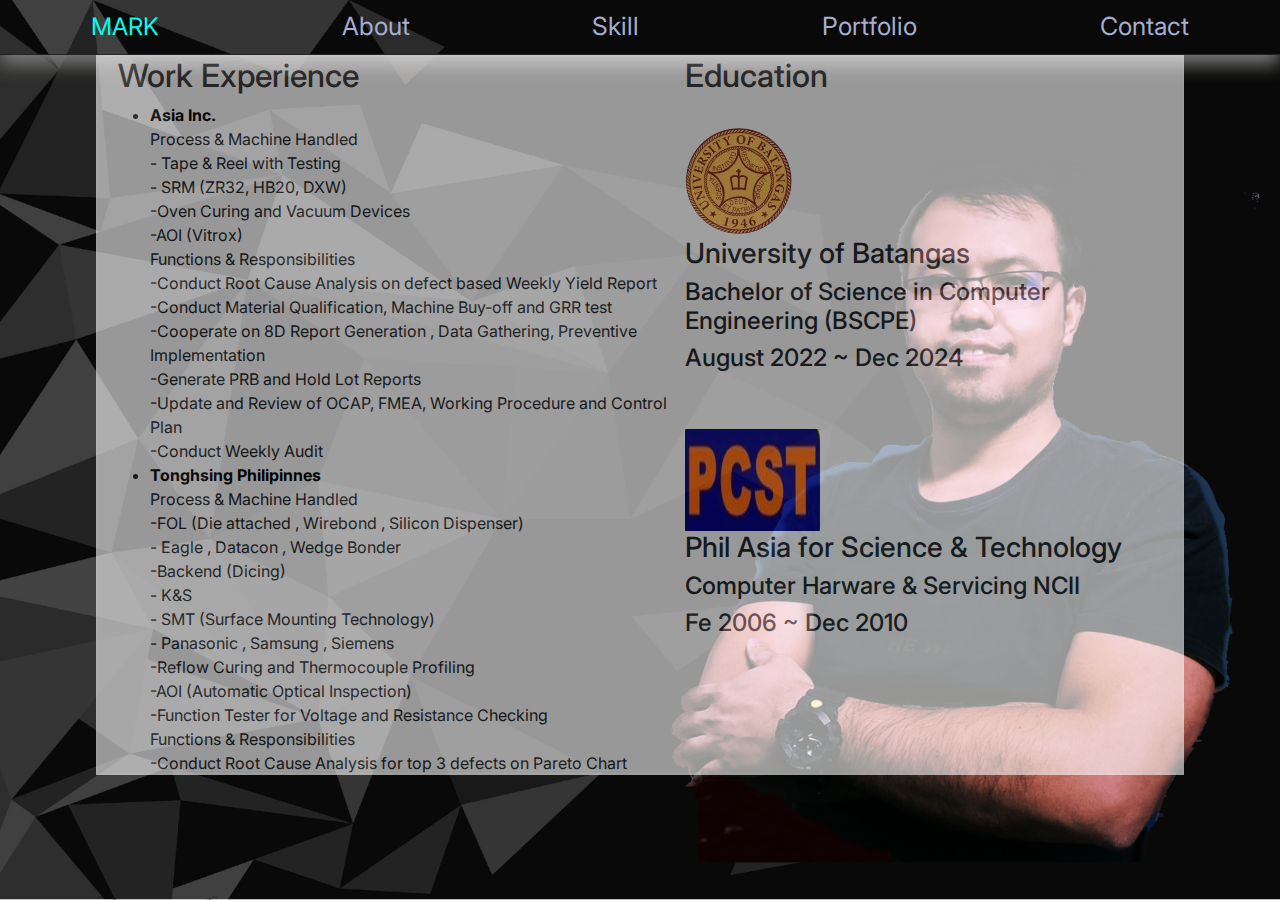
<file: about.html>
<!DOCTYPE html>
<html lang="en">
<head>
    <meta charset="UTF-8">
    <meta http-equiv="X-UA-Compatible" content="IE=edge">
    <meta name="viewport" content="width=device-width, initial-scale=1.0">
    <link rel="stylesheet" href="https://cdn.jsdelivr.net/npm/bootstrap@5.2.3/dist/css/bootstrap.min.css">
    <link rel="stylesheet" href="about.css">
    <title>Document</title>
</head>
<body>

    <Header>
        <div class="header">
            <div class="navbar">
                <a href="index.html" class="left"><span>MARK</span></a>
                <a href="about.html" class="right">About</a>
                <a href="skill.html" class="right">Skill</a>
                <a href="Portfolio.html" class="right">Portfolio</a>
                <a href="contact.html" class="right">Contact</a>
                <div class="line"></div>
              </div>
        </div>
        <div class="humburger">
            <span class="bar"></span>
            <span class="bar"></span>
            <span class="bar"></span>
        </div>
    </Header>

    <div class="about" style="opacity:0.6;">
        <div class="exp">
            <h2>Work Experience</h2>
            <ul>
                <li class="company"><span> Asia Inc.</span> <br>
                    Process & Machine Handled<br>
                    - Tape & Reel with Testing<br>
                     - SRM (ZR32, HB20, DXW)<br>
                    -Oven Curing and Vacuum Devices<br>
                    -AOI (Vitrox)<br>
                    
                    Functions & Responsibilities<br>
                    -Conduct Root Cause Analysis on defect based Weekly Yield Report<br>
                    -Conduct Material Qualification, Machine Buy-off and GRR test<br>
                    -Cooperate on 8D Report Generation , Data Gathering, Preventive Implementation<br>
                    -Generate PRB and Hold Lot Reports<br>
                    -Update and Review of OCAP, FMEA, Working Procedure and Control Plan<br>
                    -Conduct Weekly Audit </li>
                <li class="company"><span>Tonghsing Philipinnes</span><br>
                    Process & Machine Handled<br>
                    -FOL (Die attached , Wirebond , Silicon Dispenser)<br>
                     - Eagle , Datacon , Wedge Bonder<br>
                    -Backend (Dicing)<br>
                    - K&S<br>
                    - SMT (Surface Mounting Technology)<br>
                    - Panasonic , Samsung , Siemens<br>
                    -Reflow Curing and Thermocouple Profiling<br>
                    -AOI (Automatic Optical Inspection)<br>
                    -Function Tester for Voltage and Resistance Checking<br>
                    
                    Functions & Responsibilities<br>
                    -Conduct Root Cause Analysis for top 3 defects on Pareto Chart<br>
                    -Conduct SMT Recipe Programming for New Device<br>
                    -Conduct Document update on (Work I, OCAP, FMEA, Control Plan) Semi-Annual Review<br>
                    -Generate PRB, MRB and Hold Lot Reports<br>
                    -Facilitate Process Tech initial TK/ Approval and Work Scheduling</li>
            </ul>
        </div>
        <div class="edu">
            <h2>Education</h2><br>
            <img src="ub.png" alt="ub">
            <h3>University of Batangas<br>
            <h4>Bachelor of Science in Computer Engineering (BSCPE)</h4>
            <h4>August 2022 ~ Dec 2024</h4><br>
            </h3><br>
            <img src="pcst.JPG" alt="pcst">
            <h3>Phil Asia for Science & Technology</h3>
            <h4>Computer Harware & Servicing NCII</h4>
            <h4>Fe 2006 ~ Dec 2010</h4><br>
        </div>
    </div>
    <script src="script.js"></script>
</body>
</html>
</file>
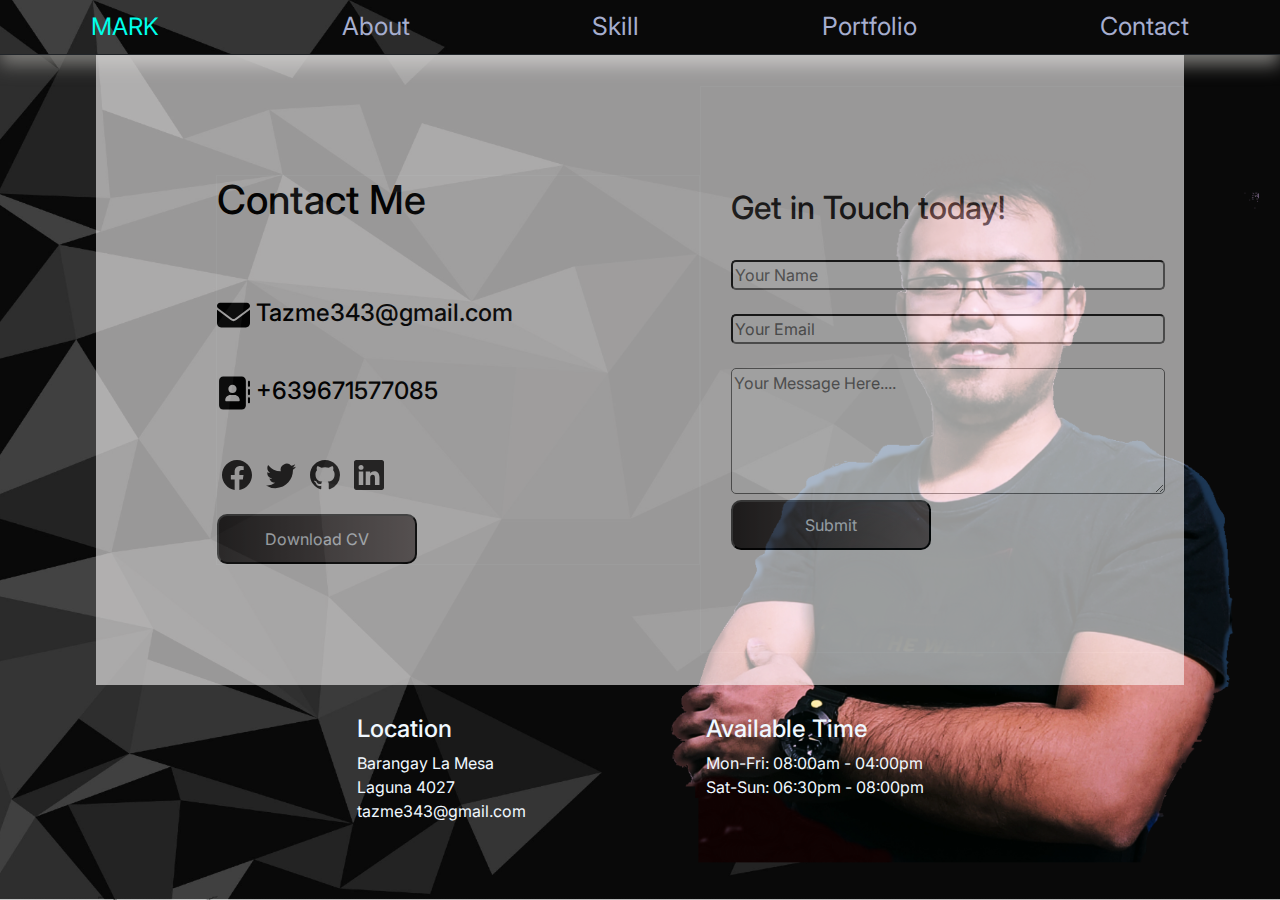
<file: contact.html>
<!DOCTYPE html>
<html lang="en">
<head>
    <meta charset="UTF-8">
    <meta http-equiv="X-UA-Compatible" content="IE=edge">
    <meta name="viewport" content="width=device-width, initial-scale=1.0">
    <link rel="stylesheet" href="https://cdn.jsdelivr.net/npm/bootstrap@5.2.3/dist/css/bootstrap.min.css">
    <link rel="stylesheet" href="contact.css">
    <title>Document</title>
</head>
<body>

    <Header>
        <div class="header">
            <div class="navbar">
                <a href="index.html" class="left"><span>MARK</span></a>
                <a href="about.html" class="right">About</a>
                <a href="skill.html" class="right">Skill</a>
                <a href="Portfolio.html" class="right">Portfolio</a>
                <a href="contact.html" class="right">Contact</a>
                <div class="line"></div>
              </div>
        </div>
        <div class="humburger">
            <span class="bar"></span>
            <span class="bar"></span>
            <span class="bar"></span>
        </div>
    </Header>
    

    <div class="contact" style="opacity:0.6;">
        <div class="details">
            <h1>Contact Me</h1>
            <br><br>
            <h4><img id="det" src="envelope-solid.svg" alt="icon">   Tazme343@gmail.com</h4>
            <h4><img id="det"  src="address-book-solid.svg" alt="icon">   +639671577085</h4><br>
            <div>
            <a href="https://www.facebook.com/"> <svg  id="icons" xmlns="http://www.w3.org/2000/svg" width="16" height="16" fill="currentColor" class="bi bi-facebook" viewBox="0 0 16 16">
                <path d="M16 8.049c0-4.446-3.582-8.05-8-8.05C3.58 0-.002 3.603-.002 8.05c0 4.017 2.926 7.347 6.75 7.951v-5.625h-2.03V8.05H6.75V6.275c0-2.017 1.195-3.131 3.022-3.131.876 0 1.791.157 1.791.157v1.98h-1.009c-.993 0-1.303.621-1.303 1.258v1.51h2.218l-.354 2.326H9.25V16c3.824-.604 6.75-3.934 6.75-7.951z"/>
              </svg></a>
        
                  <a href="https://twitter.com/"><svg id="icons" xmlns="http://www.w3.org/2000/svg" width="16" height="16" fill="currentColor" class="bi bi-twitter" viewBox="0 0 16 16">
                    <path d="M5.026 15c6.038 0 9.341-5.003 9.341-9.334 0-.14 0-.282-.006-.422A6.685 6.685 0 0 0 16 3.542a6.658 6.658 0 0 1-1.889.518 3.301 3.301 0 0 0 1.447-1.817 6.533 6.533 0 0 1-2.087.793A3.286 3.286 0 0 0 7.875 6.03a9.325 9.325 0 0 1-6.767-3.429 3.289 3.289 0 0 0 1.018 4.382A3.323 3.323 0 0 1 .64 6.575v.045a3.288 3.288 0 0 0 2.632 3.218 3.203 3.203 0 0 1-.865.115 3.23 3.23 0 0 1-.614-.057 3.283 3.283 0 0 0 3.067 2.277A6.588 6.588 0 0 1 .78 13.58a6.32 6.32 0 0 1-.78-.045A9.344 9.344 0 0 0 5.026 15z"/>
                  </svg></a>
        
                  <a href="https://github.com/"><svg id="icons" xmlns="http://www.w3.org/2000/svg" width="16" height="16" fill="currentColor" class="bi bi-github" viewBox="0 0 16 16">
                    <path d="M8 0C3.58 0 0 3.58 0 8c0 3.54 2.29 6.53 5.47 7.59.4.07.55-.17.55-.38 0-.19-.01-.82-.01-1.49-2.01.37-2.53-.49-2.69-.94-.09-.23-.48-.94-.82-1.13-.28-.15-.68-.52-.01-.53.63-.01 1.08.58 1.23.82.72 1.21 1.87.87 2.33.66.07-.52.28-.87.51-1.07-1.78-.2-3.64-.89-3.64-3.95 0-.87.31-1.59.82-2.15-.08-.2-.36-1.02.08-2.12 0 0 .67-.21 2.2.82.64-.18 1.32-.27 2-.27.68 0 1.36.09 2 .27 1.53-1.04 2.2-.82 2.2-.82.44 1.1.16 1.92.08 2.12.51.56.82 1.27.82 2.15 0 3.07-1.87 3.75-3.65 3.95.29.25.54.73.54 1.48 0 1.07-.01 1.93-.01 2.2 0 .21.15.46.55.38A8.012 8.012 0 0 0 16 8c0-4.42-3.58-8-8-8z"/>
                  </svg></a>
        
                  <a href="https://www.linkedin.com/"><svg id="icons" xmlns="http://www.w3.org/2000/svg" width="16" height="16" fill="currentColor" class="bi bi-linkedin" viewBox="0 0 16 16">
                    <path d="M0 1.146C0 .513.526 0 1.175 0h13.65C15.474 0 16 .513 16 1.146v13.708c0 .633-.526 1.146-1.175 1.146H1.175C.526 16 0 15.487 0 14.854V1.146zm4.943 12.248V6.169H2.542v7.225h2.401zm-1.2-8.212c.837 0 1.358-.554 1.358-1.248-.015-.709-.52-1.248-1.342-1.248-.822 0-1.359.54-1.359 1.248 0 .694.521 1.248 1.327 1.248h.016zm4.908 8.212V9.359c0-.216.016-.432.08-.586.173-.431.568-.878 1.232-.878.869 0 1.216.662 1.216 1.634v3.865h2.401V9.25c0-2.22-1.184-3.252-2.764-3.252-1.274 0-1.845.7-2.165 1.193v.025h-.016a5.54 5.54 0 0 1 .016-.025V6.169h-2.4c.03.678 0 7.225 0 7.225h2.4z"/>
                  </svg></a></div><br>
                  <button id="download">Download CV</button>
    
        </div>
        <div class="forms">
            <form>
                <h2>Get in Touch today!</h2><br>
                <input type="text" required placeholder="Your Name"><br><br>
                <input type="email"required placeholder="Your Email"><br><br>
                <textarea name="comment" id="" cols="31" rows="5" placeholder="Your Message Here...."></textarea>
                <button id="download">Submit</button>
            </form>
        </div>
    </div>
    <div class="footer">
        <div class="loc">
            <h4 >Location</h4>
            <p>
                Barangay La Mesa<br>
                Laguna 4027<br>
                tazme343@gmail.com
            </p>
        </div>
        
        <div class="avail">
            <h4>Available Time</h4>
            <p>
            Mon-Fri: 08:00am - 04:00pm<br>
            Sat-Sun: 06:30pm - 08:00pm<br></p>
        </div>
    </div>
    
<script src="script.js"></script>


</body>
</html>
</file>
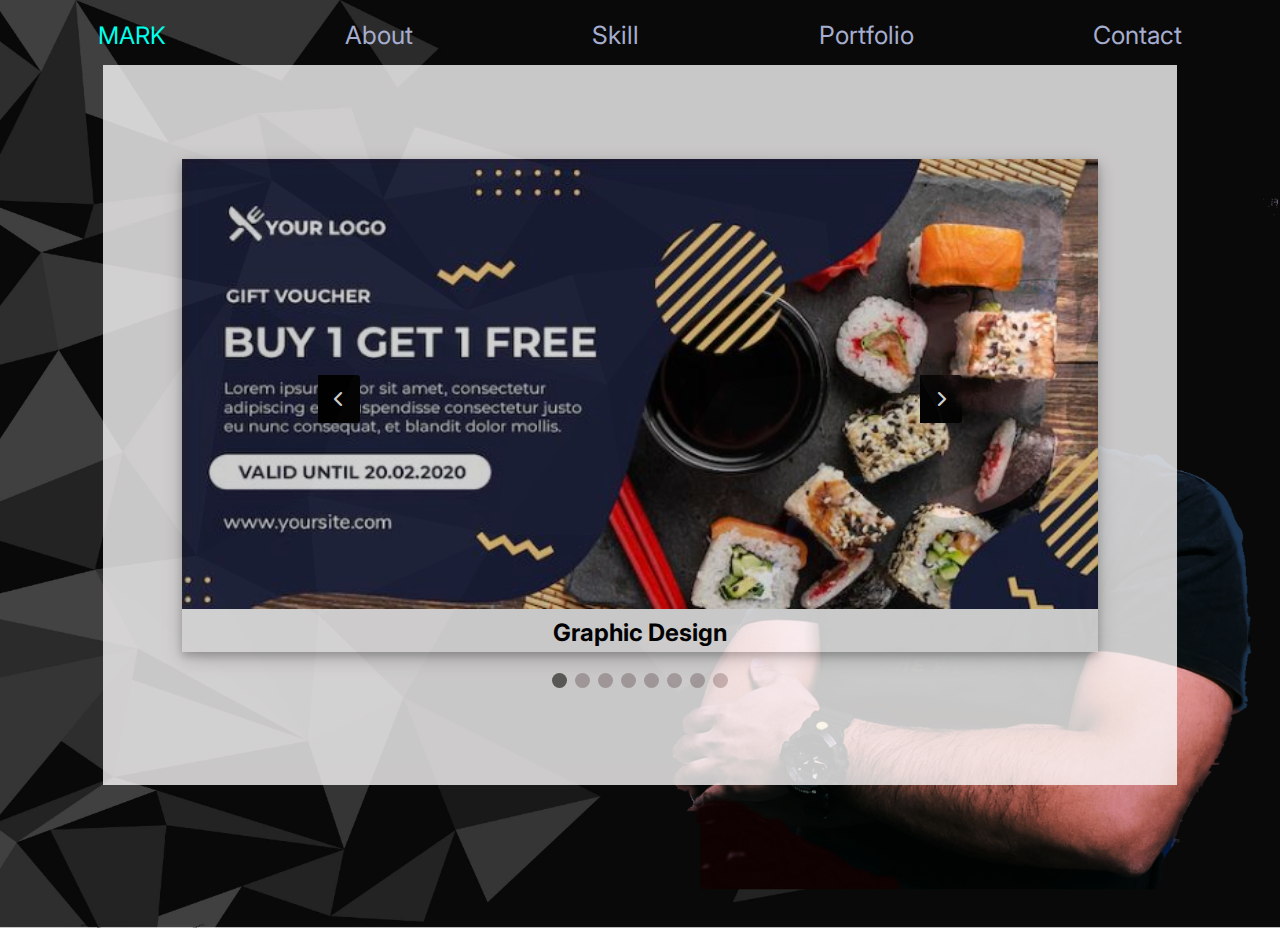
<file: Portfolio.html>
<!DOCTYPE html>
<html lang="en">
<head>
    <meta charset="UTF-8">
    <meta http-equiv="X-UA-Compatible" content="IE=edge">
    <meta name="viewport" content="width=device-width, initial-scale=1.0">
    <link rel="stylesheet" href="https://cdnjs.cloudflare.com/ajax/libs/font-awesome/6.2.1/css/all.min.css">
    <link rel="stylesheet" href="Portfolio.css">
    <title>Document</title>
</head>
<body>
    <Header>
        <div class="header">
            <div class="navbar">
                <a href="index.html" class="left"><span>MARK</span></a>
                <a href="about.html" class="right">About</a>
                <a href="skill.html" class="right">Skill</a>
                <a href="Portfolio.html" class="right">Portfolio</a>
                <a href="contact.html" class="right">Contact</a>
                <div class="line"></div>
              </div>
        </div>
        <div class="humburger">
            <span class="bar"></span>
            <span class="bar"></span>
            <span class="bar"></span>
        </div>
    </Header>

    <div class="container">
        <div class="image fade">
            <img src="1.JPG" alt="manhua">
            <label for="img">Graphic Design</label>
        </div>
        <div class="image fade">
            <img src="2.JPG" alt="manhua">
            <label for="img">Advertisement / Promotion</label>
        </div>
        <div class="image fade">
            <img src="3.JPG" alt="manhua">
            <label for="img">Personal Website</label>
        </div>
        <div class="image fade">
            <img src="4.JPG" alt="manhua">
            <label for="img">Learning Maagement Sytem</label>
        </div>
        <div class="image fade">
            <img src="5.JPG" alt="manhua">
            <label for="img">Business Website</label>
        </div>
        <div class="image fade">
            <img src="6.JPG" alt="manhua">
            <label for="img">E-commerse Website</label>
        </div>
        <div class="image fade">
            <img src="7.JPG" alt="manhua">
            <label for="img">Business Website</label>
        </div>
        <div class="image fade">
            <img src="8.JPG" alt="manhua">
            <label for="img">Advertisement / Promotion</label>
        </div>
        <i id="prev" class="fa-solid fa-chevron-left" onclick="change(-1)"></i>
        <i id="next" class="fa-solid fa-chevron-right" onclick="change(1)"></i>
        <div class="dots">
            <span class="dot"></span>
            <span class="dot"></span>
            <span class="dot"></span>
            <span class="dot"></span>
            <span class="dot"></span>
            <span class="dot"></span>
            <span class="dot"></span>
            <span class="dot"></span>
        </div>
    </div>
    <script src="Portfolio.js"></script>
</body>
</html>
</file>
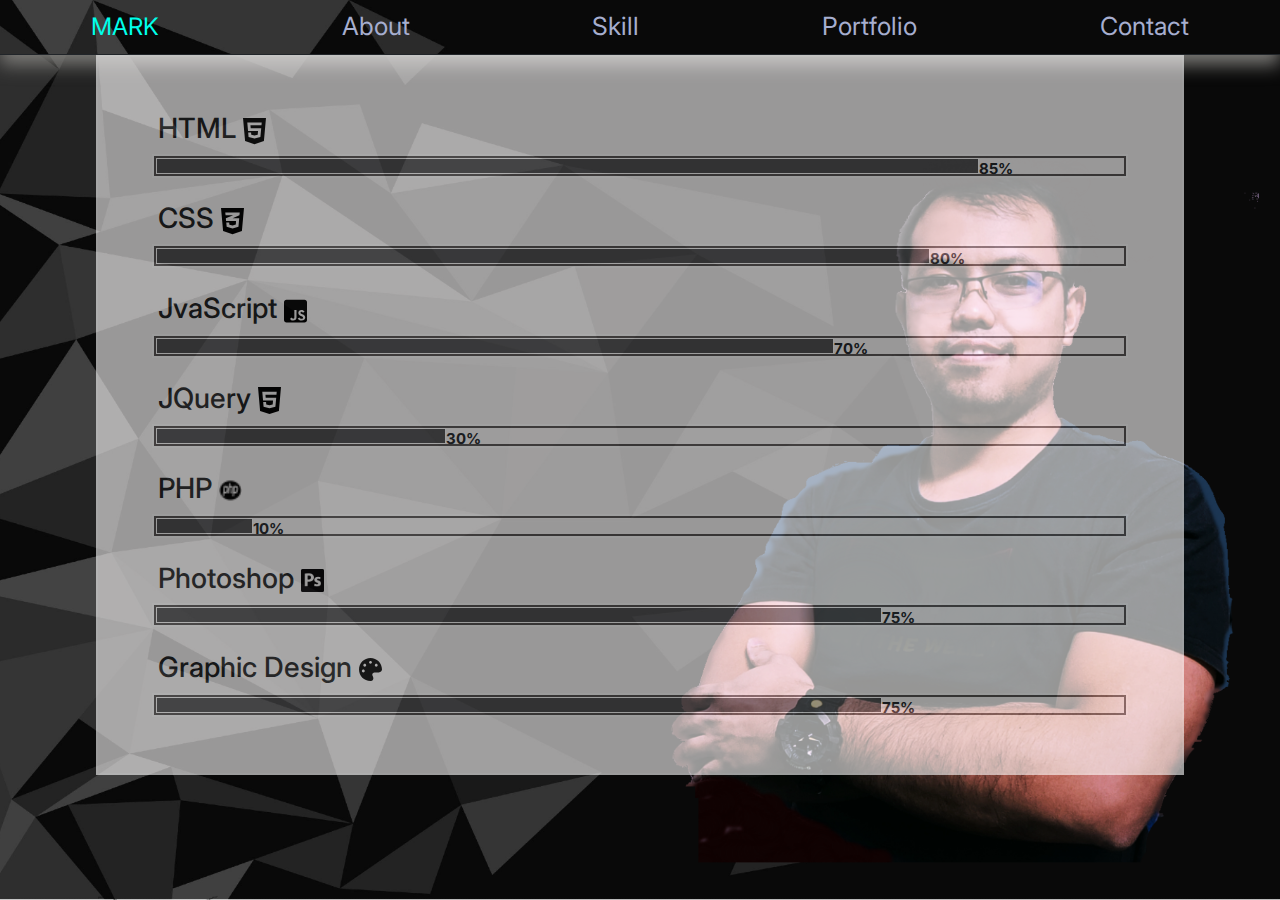
<file: skill.html>
<!DOCTYPE html>
<html lang="en">
<head>
    <meta charset="UTF-8">
    <meta http-equiv="X-UA-Compatible" content="IE=edge">
    <meta name="viewport" content="width=device-width, initial-scale=1.0">
    <link rel="stylesheet" href="https://cdn.jsdelivr.net/npm/bootstrap@5.2.3/dist/css/bootstrap.min.css">
    <link rel="stylesheet" href="skill.css">
    <title>Document</title>
</head>
<body>

    <Header>
        <div class="header">
            <div class="navbar">
                <a href="index.html" class="left"><span>MARK</span></a>
                <a href="about.html" class="right">About</a>
                <a href="skill.html" class="right">Skill</a>
                <a href="Portfolio.html" class="right">Portfolio</a>
                <a href="contact.html" class="right">Contact</a>
                <div class="line"></div>
              </div>
        </div>
        <div class="humburger">
            <span class="bar"></span>
            <span class="bar"></span>
            <span class="bar"></span>
        </div>
    </Header>
    

    <div class="skill" style="opacity:0.6;">

        <h3>HTML <img src="html5.svg" alt="html"></h3>
        <div class="grade">
            <div class="bar">
                <div class="rate-1"></div>
                85%
            </div>
        </div><br>
    
        <h3>CSS <img src="css3-alt.svg" alt="html"></h3>
        <div class="grade">
        
            <div class="bar">
                <div class="rate-2"></div>
                80%
            </div>
        </div><br>
    
        <h3>JvaScript <img src="square-js.svg" alt="html"></h3>
        <div class="grade">
            <div class="bar">
                <div class="rate-3"></div>
                70%
            </div>
        </div><br>
    
        <h3>JQuery <img src="html5.svg" alt="html"></h3>
        <div class="grade">
            <div class="bar">
                <div class="rate-4"></div>
                30%
            </div>
        </div><br>
    
        <h3>PHP <img id="php" src="php-logo-20746-16x16.ico" alt="html"></h3>
        <div class="grade">
            <div class="bar">
                <div class="rate-5"></div>
                10%
            </div>
        </div><br>
    
        <h3>Photoshop <img src="adobe-photoshop-logo.png" alt="html"></h3>
        <div class="grade">
            <div class="bar">
                <div class="rate-6"></div>
                75%
            </div>
        </div><br>
    
        <h3>Graphic Design <img src="palette-solid.svg" alt="html"></h3>
        <div class="grade">
            <div class="bar">
                <div class="rate-7"></div>
                75%
            </div>
        </div>
    </div>

    <script src="script.js"></script>



</body>
</html>
</file>
<file: about.css>
@import url('https://fonts.googleapis.com/css2?family=Inter:wght@500&display=swap');
@import url('https://fonts.googleapis.com/css2?family=Inter:wght@500&family=Ubuntu&display=swap');
@import url('https://fonts.googleapis.com/css2?family=Source+Code+Pro:wght@500&display=swap');

body{
    background-image: url(878.png);
    background-position: center;
    background-repeat: no-repeat;
    background-size: cover;
    height: 100vh;
    font-family: 'Inter', sans-serif;
}
.navbar a{
    margin: auto;
    color: white;
    text-decoration: none;
    color: rgb(166, 174, 207);
    font-size: 1.5rem;
}
.navbar .right{
    font-size: 25px;
}
.navbar .right:hover{
    color: aliceblue;
    text-shadow: 2px white;
    font-size: 1.7rem;
}

.navbar span{
    color: aqua;
}
.navbar a span:hover{
    color: white;
}

.header{
    border-bottom: 1px solid;
    box-shadow: 0px 10px 18px #7a7976;
    z-index: 1;

}


.navbar .left span{
    color: rgb(0, 255, 234);
}
.humburger{
    display: none;
    cursor: pointer;
}
.humburger .bar{
    display: block;
    width: 25px;
    height: 3px;
    margin: 5px auto;
    -webkit-transition: all 0.3s ease-in-out;
    transition: all 0.3s ease-in-out;
    background-color: white;
}

@media(max-width:768px){
    .humburger{
        display: block;
        margin-top: 40px;
        margin-bottom: 40px;
    }
    .humburger.active .bar:nth-child(2){
        opacity: 0;
    }
    .humburger.active .bar:nth-child(1){
        transform: translateY(8px) rotate(45deg);
    }
    .humburger.active .bar:nth-child(3){
        transform: translateY(-8px) rotate(-45deg);
    }

    .navbar{
        position: fixed;
        left: -100%;
        top: 70px;
        gap: 0;
        flex-direction: column;
        background-color: rgb(49, 48, 48);
        width: 100%;
        text-align: center;
        transition: 0.3s;
    }
    .navbar a{
        margin: 16px 0;
    }

    .navbar.active{
        left:0;
    }

    body{
        background-image: url(878.png);
        background-position: center;
        background-repeat: no-repeat;
        background-size: cover;
        height: 70vh;
        font-family: 'Inter', sans-serif;
        background-color: rgb(26, 24, 24);
    }
    .cover .introduction p{
        margin-left: -40px;
        color: antiquewhite;
        font-size: 20px;
        font-family: 'Source Code Pro', monospace;
    }
    .about{
        display: flex;
        flex-direction: column;
    }

    .header{
        position: fixed;
        z-index: 1;
    }

  
}







.about{
    border: 2px solid white;
    display: flex;
    justify-content: start;
    align-items: flex-start;
    margin: auto;
    width: 85%;
    height: 80vh;
    background-color:  rgb(250, 248, 248);
    padding-left: 20px;
    overflow: scroll;
}
.about .company span{
    color: black;
    font-weight: bold;
}
.about h2{
    color: rgb(59, 56, 56);
}
</file>
<file: contact.css>
@import url('https://fonts.googleapis.com/css2?family=Inter:wght@500&display=swap');
@import url('https://fonts.googleapis.com/css2?family=Inter:wght@500&family=Ubuntu&display=swap');
@import url('https://fonts.googleapis.com/css2?family=Source+Code+Pro:wght@500&display=swap');

body{
    background-image: url(878.png);
    background-position: center;
    background-repeat: no-repeat;
    background-size: cover;
    height: 100vh;
    font-family: 'Inter', sans-serif;
}
.navbar a{
    margin: auto;
    color: white;
    text-decoration: none;
    color: rgb(166, 174, 207);
    font-size: 1.5rem;
}
.navbar .right{
    font-size: 25px;
}
.navbar .right:hover{
    color: aliceblue;
    text-shadow: 2px white;
    font-size: 1.7rem;
}

.navbar span{
    color: aqua;
}
.navbar a span:hover{
    color: white;
}

.header{
    border-bottom: 1px solid;
    box-shadow: 0px 10px 18px #7a7976;
    z-index: 1;

}


.navbar .left span{
    color: rgb(0, 255, 234);
}
.humburger{
    display: none;
    cursor: pointer;
}
.humburger .bar{
    display: block;
    width: 25px;
    height: 3px;
    margin: 5px auto;
    -webkit-transition: all 0.3s ease-in-out;
    transition: all 0.3s ease-in-out;
    background-color: white;
}

@media(max-width:768px){
    .humburger{
        display: block;
        margin-top: 40px;
        margin-bottom: 40px;
    }
    .humburger.active .bar:nth-child(2){
        opacity: 0;
    }
    .humburger.active .bar:nth-child(1){
        transform: translateY(8px) rotate(45deg);
    }
    .humburger.active .bar:nth-child(3){
        transform: translateY(-8px) rotate(-45deg);
    }

    .navbar{
        position: fixed;
        left: -100%;
        top: 70px;
        gap: 0;
        flex-direction: column;
        background-color: rgb(49, 48, 48);
        width: 100%;
        text-align: center;
        transition: 0.3s;
    }
    .navbar a{
        margin: 16px 0;
    }

    .navbar.active{
        left:0;
    }

    body{
        background-image: url(878.png);
        background-position: center;
        background-repeat: no-repeat;
        background-size: cover;
        height: 70vh;
        font-family: 'Inter', sans-serif;
        background-color: rgb(26, 24, 24);
    }
    .cover .introduction p{
        margin-left: -40px;
        color: antiquewhite;
        font-size: 20px;
        font-family: 'Source Code Pro', monospace;
    }
    .about{
        display: flex;
        flex-direction: column;
    }

    .header{
        position: fixed;
        z-index: 1;
    }

  
}


.contact{
    width: 85%;
    height: 70vh;
    margin: auto;
    display: flex;
    flex-direction: row;
    align-items: center;
    color: aliceblue;
    background-color: rgb(250, 248, 248) ;
}

.contact .details{
    border: 1px solid white;
    width: 50%;
    height: 70vhvh;
    margin-left: 120px;
    display: flex;
    flex-direction: column;
    justify-content: center;
    color: black;
}
#icons{
    width: 33px;
    height: 70px;
    margin-right: 10px;
    color: rgb(46, 44, 44);
}
#icons:hover{
    color: aqua;
}
#download{
    width: 200px;
    height: 50px;
    background: linear-gradient(to left, rgb(114, 105, 105),rgb(43, 40, 40));
    color: aliceblue;
    border-radius: 10px 10px;
}
#download:hover{
    background: linear-gradient(to left, rgb(228, 220, 220),rgb(129, 126, 126));
    color: rgb(41, 40, 40);
}
.forms{
    border: 1px solid white;
    width: 50%;
    height: 90%;
    display: flex;
    align-items: center;
}

.forms input, textarea{
    margin-left: 30px;
    width: 90%;
    background-color: white;
    border-radius: 5px 5px;
}
.forms button{
    margin-left: 30px;
}
.forms h2{
    color: rgb(36, 34, 34);
    margin-left: 30px;
}
#det{
    width: 33px;
    height: 70px;
}
#dets{
    width: 30px;
    height: 30px;
    color: aliceblue;
    margin-left: 5px;
}
.footer{
    width: 85%;
    height: 20vh;
    margin: auto;
    display: flex;
    flex-direction: row;
    justify-content: center;
    color: aliceblue;
}
.footer .avail h4{
    margin-left: 90px;
 }
 .footer .avail p{
    margin-left: 90px;
 }
 .footer .loc h4{
    margin-right: 90px;
 }
 .footer .loc p{
    margin-right: 90px;
 }
 .footer .avail{
    margin-top: 30px;
 }
 .footer .loc{
    margin-top: 30px;
 }

 @media(max-width:720px){
    .contact{
        border: 2px solid white;
        width: 85%;
        height: 70vh;
        margin: auto;
        display: flex;
        flex-direction: column;
        align-items: flex-start;
        color: aliceblue;
        background-color: rgb(250, 248, 248) ;
        overflow: scroll;
    }
    .details{
        border: 2px solid rgb(7, 7, 7);
        width: 80%;
        height: 90%;
        display: flex;
        justify-content: center;
        align-items: flex-start;
        margin-bottom: 20px;
    }
    .forms{
        width: 100%;
        height: 90%;
        display: flex;
        justify-content: center;
        align-items: flex-start;
    }
    
    .forms input, textarea{
    width: 90%;
    background-color: white;
    border-radius: 5px 5px;
    }
    .footer .avail h4{
        margin-left: -50px;
     }
     .footer .avail p{
        margin-left: -50px;
     }

    }

    #icons{
        width: 40px;
        height: 30px;
        margin: auto;
        color: rgb(46, 44, 44);
    }

    #dets{
        width: 10px;
        height: 10px;
        color: aliceblue;
        margin-left: 0px;

 }
</file>
<file: Portfolio.css>
@import url('https://fonts.googleapis.com/css2?family=Inter:wght@500&display=swap');
@import url('https://fonts.googleapis.com/css2?family=Inter:wght@500&family=Ubuntu&display=swap');
@import url('https://fonts.googleapis.com/css2?family=Source+Code+Pro:wght@500&display=swap');

body{
    background-image: url(878.png);
    background-position: center;
    background-repeat: no-repeat;
    background-size: cover;
    height: 100vh;
    font-family: 'Inter', sans-serif;
}
.navbar a{
    margin: auto;
    color: white;
    text-decoration: none;
    color: rgb(166, 174, 207);
    font-size: 1.5rem;
}
.navbar .right{
    font-size: 25px;
}
.navbar .right:hover{
    color: aliceblue;
    text-shadow: 2px white;
    font-size: 1.7rem;
}

.navbar span{
    color: aqua;
}
.navbar a span:hover{
    color: white;
}

.navbar{
    width: 100%;
    margin: auto;
    display: flex;
    align-items: center;
    justify-content: space-between;
    margin-top: 20px;
    margin-bottom: 15px;
}


.navbar .left span{
    color: rgb(0, 255, 234);
}
.humburger{
    display: none;
    cursor: pointer;
}
.humburger .bar{
    display: block;
    width: 25px;
    height: 3px;
    margin: 5px auto;
    -webkit-transition: all 0.3s ease-in-out;
    transition: all 0.3s ease-in-out;
    background-color: white;
}

@media(max-width:768px){
    .humburger{
        display: block;
        margin-top: 40px;
        margin-bottom: 40px;
    }
    .humburger.active .bar:nth-child(2){
        opacity: 0;
    }
    .humburger.active .bar:nth-child(1){
        transform: translateY(8px) rotate(45deg);
    }
    .humburger.active .bar:nth-child(3){
        transform: translateY(-8px) rotate(-45deg);
    }

    .navbar{
        position: fixed;
        left: -100%;
        top: 70px;
        gap: 0;
        flex-direction: column;
        background-color: rgb(49, 48, 48);
        width: 100%;
        text-align: center;
        transition: 0.3s;
    }
    .navbar a{
        margin: 16px 0;
    }

    .navbar.active{
        left:0;
    }

    body{
        background-image: url(878.png);
        background-position: center;
        background-repeat: no-repeat;
        background-size: cover;
        height: 70vh;
        font-family: 'Inter', sans-serif;
        background-color: rgb(26, 24, 24);
    }
    .cover .introduction p{
        margin-left: -40px;
        color: antiquewhite;
        font-size: 20px;
        font-family: 'Source Code Pro', monospace;
    }
    .about{
        display: flex;
        flex-direction: column;
    }

    .header{
        position: fixed;
        z-index: 9999;
    }
    .header{
        z-index: 1;
    }

  
}
/**************************************************/
.container{
    width: 85%;
    height: 80vh;
    margin: auto;
    display: flex;
    justify-content: center;
    align-items: center;
    flex-direction: column;
    position: relative;
    background-color:  rgb(250, 248, 248);
    opacity: 0.8;
}

.image{
    display: none;
    margin-bottom: 20px;
    box-shadow: 0 4px 8px 0 rgba(0, 0, 0, 0.2), 0 6px 20px 0 rgba(0, 0, 0, 0.19);
}

.image img{
    width: 100%;
    height: 50vh;
    margin: auto;
}

.image label{
    display: flex;
    justify-content: center;
    font-weight: bold;
    margin: 5px;
    font-size: x-large;

}

#prev{
    position: absolute;
    color: white;
    background-color: black;
    top: 43%;
    left: 20%;
    cursor: pointer;
    padding: 16px;
    font-weight: bold;
    font-size: 1rem;
    transition: 1s ease;
    border-radius: 0 3px 3px 0;
    user-select: none;
}

#next{
    position: absolute;
    color: white;
    background-color: black;
    top: 43%;
    right: 20%;
    cursor: pointer;
    padding: 16px;
    font-weight: bold;
    font-size: 1rem;
    transition: 1s ease;
    border-radius: 0 3px 3px 0;
    user-select: none;
}

#prev:hover, #next:hover{
    background-color: rgb(122, 114, 114);
}

.dot{
    height: 15px;
    width: 15px;
    background-color: rgb(197, 187, 187);
    display: inline-block;
    border-radius: 50%;
    margin: 0 2px;
    transition: background-color 0.6s ease;
}

.act{
    background-color: rgb(110, 106, 106);
}

.fade{
    animation: fade 1.5s;
}

@keyframes fade{
    from{opacity: .4;}
    to{opacity; 1}
}
</file>
<file: skill.css>
@import url('https://fonts.googleapis.com/css2?family=Inter:wght@500&display=swap');
@import url('https://fonts.googleapis.com/css2?family=Inter:wght@500&family=Ubuntu&display=swap');
@import url('https://fonts.googleapis.com/css2?family=Source+Code+Pro:wght@500&display=swap');

body{
    background-image: url(878.png);
    background-position: center;
    background-repeat: no-repeat;
    background-size: cover;
    height: 100vh;
    font-family: 'Inter', sans-serif;
}
.navbar a{
    margin: auto;
    color: white;
    text-decoration: none;
    color: rgb(166, 174, 207);
    font-size: 1.5rem;
}
.navbar .right{
    font-size: 25px;
}
.navbar .right:hover{
    color: aliceblue;
    text-shadow: 2px white;
    font-size: 1.7rem;
}

.navbar span{
    color: aqua;
}
.navbar a span:hover{
    color: white;
}

.header{
    border-bottom: 1px solid;
    box-shadow: 0px 10px 18px #7a7976;
    z-index: 1;

}


.navbar .left span{
    color: rgb(0, 255, 234);
}
.humburger{
    display: none;
    cursor: pointer;
}
.humburger .bar{
    display: block;
    width: 25px;
    height: 3px;
    margin: 5px auto;
    -webkit-transition: all 0.3s ease-in-out;
    transition: all 0.3s ease-in-out;
    background-color: white;
}

@media(max-width:768px){
    .humburger{
        display: block;
        margin-top: 40px;
        margin-bottom: 40px;
    }
    .humburger.active .bar:nth-child(2){
        opacity: 0;
    }
    .humburger.active .bar:nth-child(1){
        transform: translateY(8px) rotate(45deg);
    }
    .humburger.active .bar:nth-child(3){
        transform: translateY(-8px) rotate(-45deg);
    }

    .navbar{
        position: fixed;
        left: -100%;
        top: 70px;
        gap: 0;
        flex-direction: column;
        background-color: rgb(49, 48, 48);
        width: 100%;
        text-align: center;
        transition: 0.3s;
    }
    .navbar a{
        margin: 16px 0;
    }

    .navbar.active{
        left:0;
    }

    body{
        background-image: url(878.png);
        background-position: center;
        background-repeat: no-repeat;
        background-size: cover;
        height: 70vh;
        font-family: 'Inter', sans-serif;
        background-color: rgb(26, 24, 24);
    }
    .cover .introduction p{
        margin-left: -40px;
        color: antiquewhite;
        font-size: 20px;
        font-family: 'Source Code Pro', monospace;
    }
    .about{
        display: flex;
        flex-direction: column;
    }

    .header{
        position: fixed;
        z-index: 1;
    }

  
}

.skill{
    border: 2px solid white;
    display: flex;
    flex-direction: column;
    justify-content: center;
    align-items: center;
    margin: auto;
    width: 85%;
    height: 80vh;
    background-color: rgb(250, 248, 248);
}

.skill h3{
    color: rgb(32, 33, 34);
    align-self: flex-start;
    padding-left: 60px;
}

.skill .grade{
    border: 2px solid white;

    width: 90%;
    display: flex;
    flex-direction: row;
    background-color: aqua;
    
}

.skill .bar{
    border: 2px solid rgb(87, 83, 83);

    width: 100%;
    height: 20px;
    display: flex;
    justify-content: start;
    align-items: flex-end center;
    font-size: 15px;
    font-weight: bold;
    background-color: rgb(250, 248, 248) ;
}

.skill .bar .rate-1{
    border: 1px solid white;
    width: 85%;
    background: rgb(78, 78, 80);
}
.skill .bar .rate-2{
    border: 1px solid rgb(255, 255, 255);
    width: 80%;
    background: rgb(78, 78, 80);
}
.skill .bar .rate-3{
    border: 1px solid white;
    width: 70%;
    background: rgb(78, 78, 80);
}
.skill .bar .rate-4{
    border: 1px solid white;
    width: 30%;
    background: rgb(78, 78, 80);
}
.skill .bar .rate-5{
    border: 1px solid white;
    width: 10%;
    background: rgb(78, 78, 80);
}
.skill .bar .rate-6{
    border: 1px solid white;
    width: 75%;
    background: rgb(78, 78, 80);
}
.skill .bar .rate-7{
    border: 1px solid white;
    width: 75%;
    background: rgb(78, 78, 80);
}
.skill .bar:hover{
    background-color: aqua;
}


.skill img{
    width: 23px;
}
</file>
